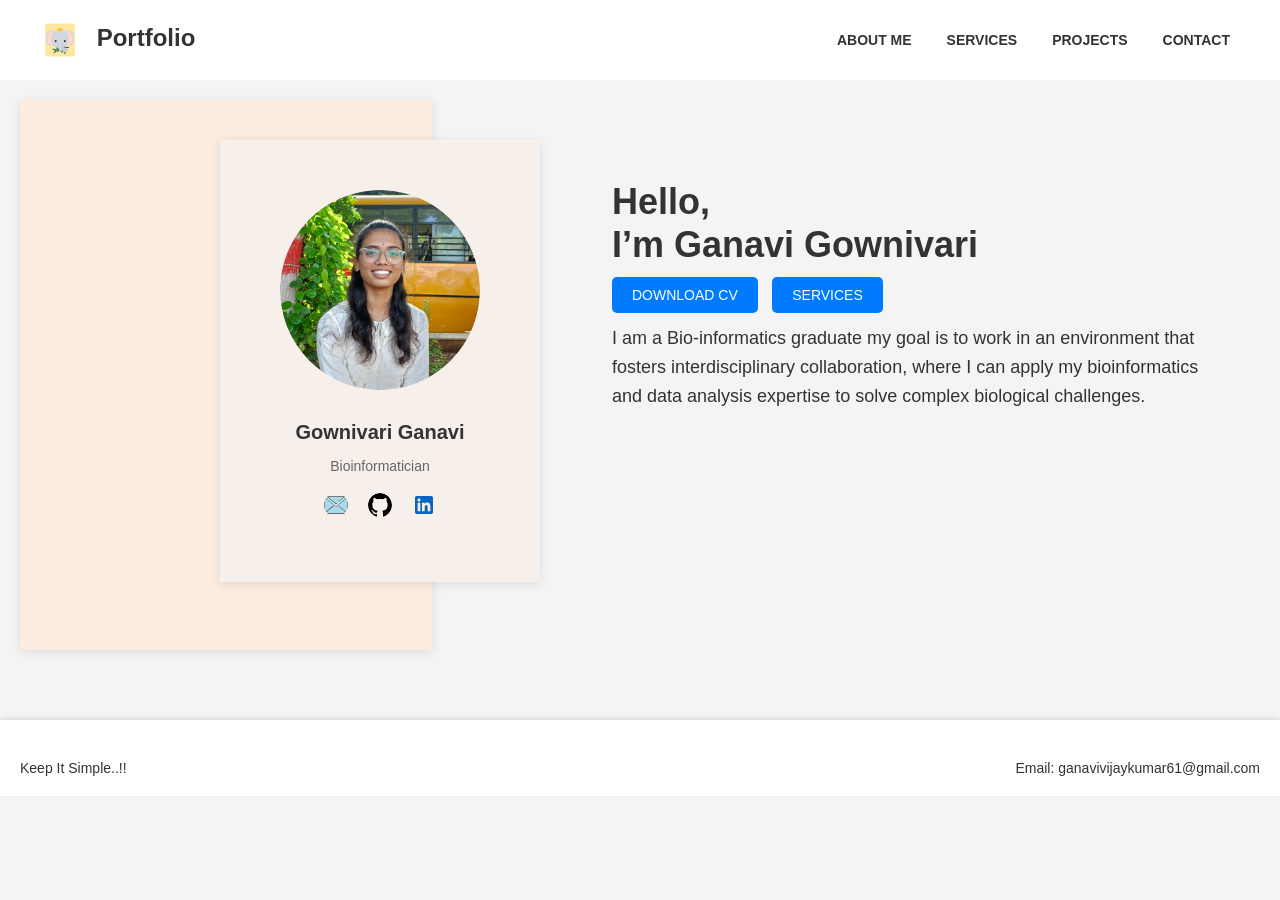
<file: index.html>
<!DOCTYPE html>
<html lang="en">
<head>
    <meta charset="UTF-8">
    <meta name="viewport" content="width=device-width, initial-scale=1.0">
    <title>Portfolio</title>
    <link rel="stylesheet" href="./assets/css/styles.css">
</head>
<body>
    <header>
        <div class="header-content">
            <div class="elephant">
                <h1><img src="./assets/images/elephant-svgrepo-com.svg" alt="Elephant Icon"> Portfolio</h1>
            </div>
            <button class="menu-toggle" aria-label="Toggle navigation">
                <span class="bar"></span>
                <span class="bar"></span>
                <span class="bar"></span>
            </button>
            <nav class="nav-menu">
                <a href="index.html">ABOUT ME</a>
                <a href="services.html">SERVICES</a>
                <a href="projects.html">PROJECTS</a>
                <a href="contact.html">CONTACT</a>
            </nav>
        </div>
    </header>

    <section class="intro-section">
        <div class="left-side">
            <div class="card">
                <div id="photo">
                    <img src="./assets/images/profile1.jpg" alt="Profile Picture">
                </div>
                <h2>Gownivari Ganavi</h2>
                <p>Bioinformatician</p>
                <div class="social-icons">
                    <a href="mailto:ganavivijaykumar61@gmail.com" aria-label="Email">
                        <img src="./assets/images/email-mail-svgrepo-com.svg" alt="Email">
                    </a>
                    <a href="https://github.com/GanaviGownivari" aria-label="GitHub">
                        <img src="./assets/images/github-142-svgrepo-com.svg" alt="GitHub">
                    </a>
                    <a href="https://www.linkedin.com/in/gownivariganavi/" aria-label="LinkedIn">
                        <img src="./assets/images/linkedin-svgrepo-com.svg" alt="LinkedIn">
                    </a>
                </div>
            </div>
        </div>

        <div class="main-content">
            <h1>Hello,<br>I’m Ganavi Gownivari</h1>
            <div class="buttons">
                <a href="./assets/doc/Ganavi_Gownivari.pdf" class="btn">DOWNLOAD CV</a>
                <a href="services.html" class="btn">SERVICES</a>
            </div>
            <p class="description">
                I am a Bio-informatics graduate my goal is to work in an environment that fosters interdisciplinary collaboration, where I can apply my bioinformatics and data analysis expertise to solve complex biological challenges.
            </p>
        </div>
    </section>

    <footer>
        <div class="footer-info">
            <p>Keep It Simple..!!</p>
            <p>Email: ganavivijaykumar61@gmail.com</p>
        </div>
    </footer>

    <script src="./assets/js/script.js"></script>
</body>
</html>
</file>
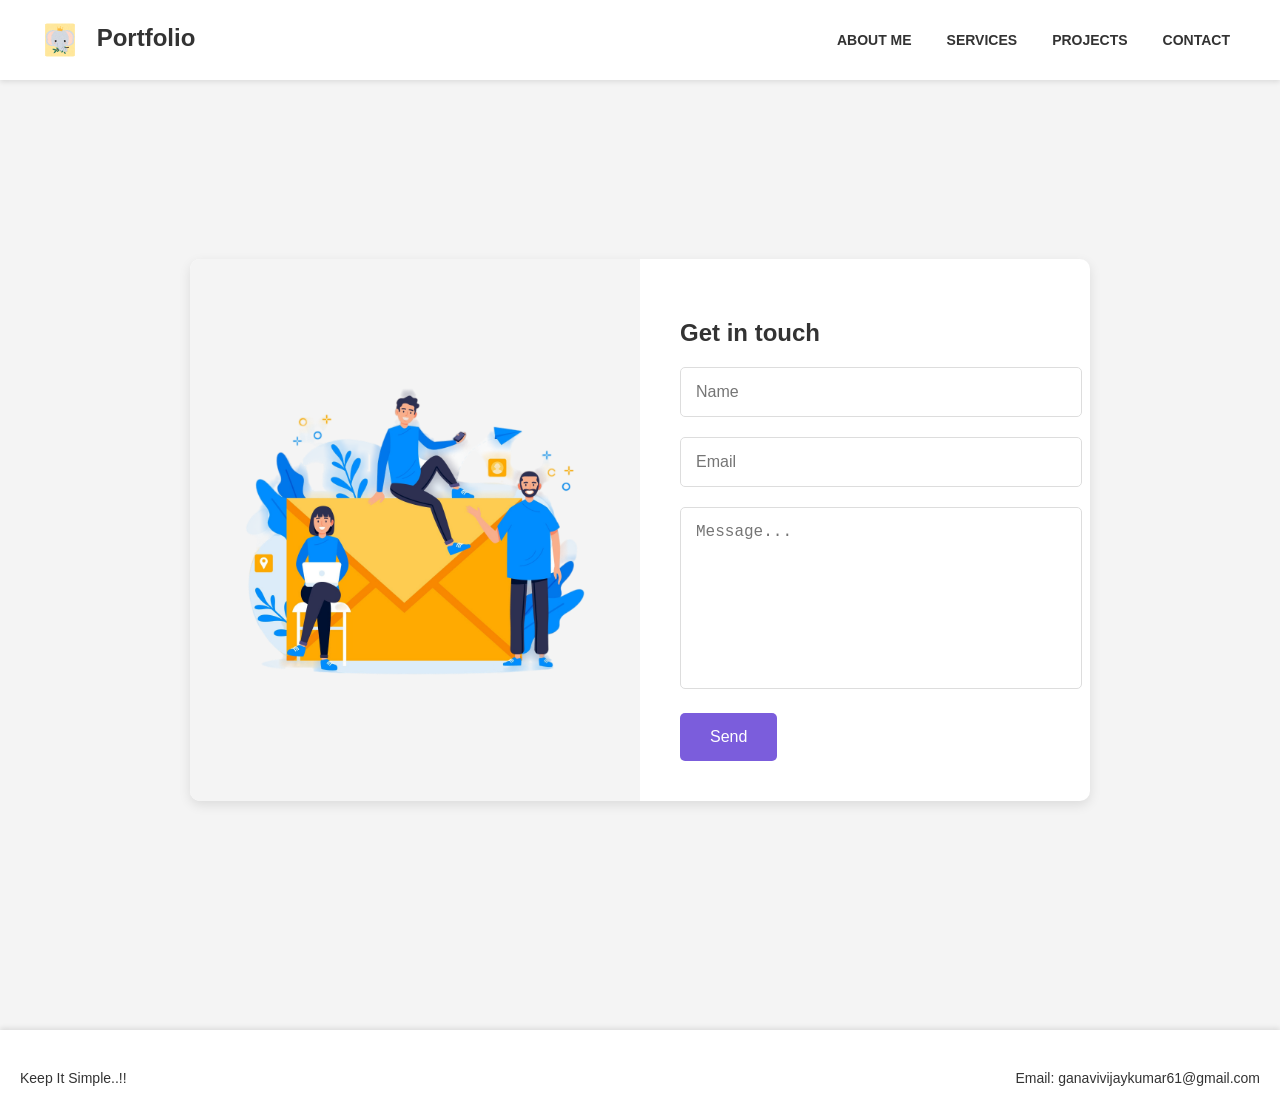
<file: contact.html>
<!DOCTYPE html>
<html lang="en">
<head>
    <meta charset="UTF-8">
    <meta name="viewport" content="width=device-width, initial-scale=1.0">
    <title>Contact Us</title>
    <link rel="stylesheet" href="./assets/css/styles.css">
<style>


.contact-section {
    display: flex;
    justify-content: center;
    align-items: center;
    height: 100vh;
    background-color: #f4f4f4;
}

.contact-container {
    display: flex;
    max-width: 900px;
    width: 100%;
    background-color: #fff;
    box-shadow: 0 4px 12px rgba(0, 0, 0, 0.1);
    border-radius: 10px;
    overflow: hidden;
}

.contact-left {
    flex: 1;
    display: flex;
    justify-content: center;
    align-items: center;
    background-color: #f4f4f4;
    padding: 40px;
}

.contact-left img {
    max-width: 100%;
    height: auto;
}

.contact-right {
    flex: 1;
    padding: 40px;
}

.contact-right h2 {
    margin-bottom: 20px;
    color: #333;
}

.input-group {
    margin-bottom: 20px;
}

.input-group input, 
.input-group textarea {
    width: 100%;
    padding: 15px;
    border: 1px solid #ddd;
    border-radius: 5px;
    font-size: 16px;
    color: #333;
}

.input-group textarea {
    height: 150px;
    resize: none;
}

button {
    padding: 15px 30px;
    background-color: #7b5ddc;
    color: #fff;
    border: none;
    border-radius: 5px;
    font-size: 16px;
    cursor: pointer;
    transition: background-color 0.3s ease;
}

button:hover {
    background-color: #6741b6;
}

</style>

</head>
<body>
    <header>
        <div class="header-content">
            <div class="elephant">
                <h1><img src="./assets/images/elephant-svgrepo-com.svg" alt="Elephant Icon"> Portfolio</h1>
            </div>
            <button class="menu-toggle" aria-label="Toggle navigation">
                <span class="bar"></span>
                <span class="bar"></span>
                <span class="bar"></span>
            </button>
            <nav class="nav-menu">
                <a href="index.html">ABOUT ME</a>
                <a href="services.html">SERVICES</a>
                <a href="projects.html">PROJECTS</a>
                <a href="contact.html">CONTACT</a>
            </nav>
        </div>
    </header>

    <section class="contact-section">
        <div class="contact-container">
            <div class="contact-left">
                <img src="./assets/images/contact-concept-landing-page.png" alt="Email Icon">
            </div>
            <div class="contact-right">
                <h2>Get in touch</h2>
                <form action="https://formspree.io/f/xeojwzqp" method="POST">
                    <div class="input-group">
                        <input type="text" name="name" placeholder="Name" required>
                    </div>
                    <div class="input-group">
                        <input type="email" name="email" placeholder="Email" required>
                    </div>
                    <div class="input-group">
                        <textarea name="message" placeholder="Message..." required></textarea>
                    </div>
                    <button type="submit">Send</button>
                </form>
            </div>
        </div>
    </section>

    <footer>
        
        <div class="footer-info">
            <p>Keep It Simple..!!</p>
            <p>Email: ganavivijaykumar61@gmail.com</p>
        </div>
    </footer>

    <script src="./assets/js/script.js"></script>
</body>
</html>
</file>
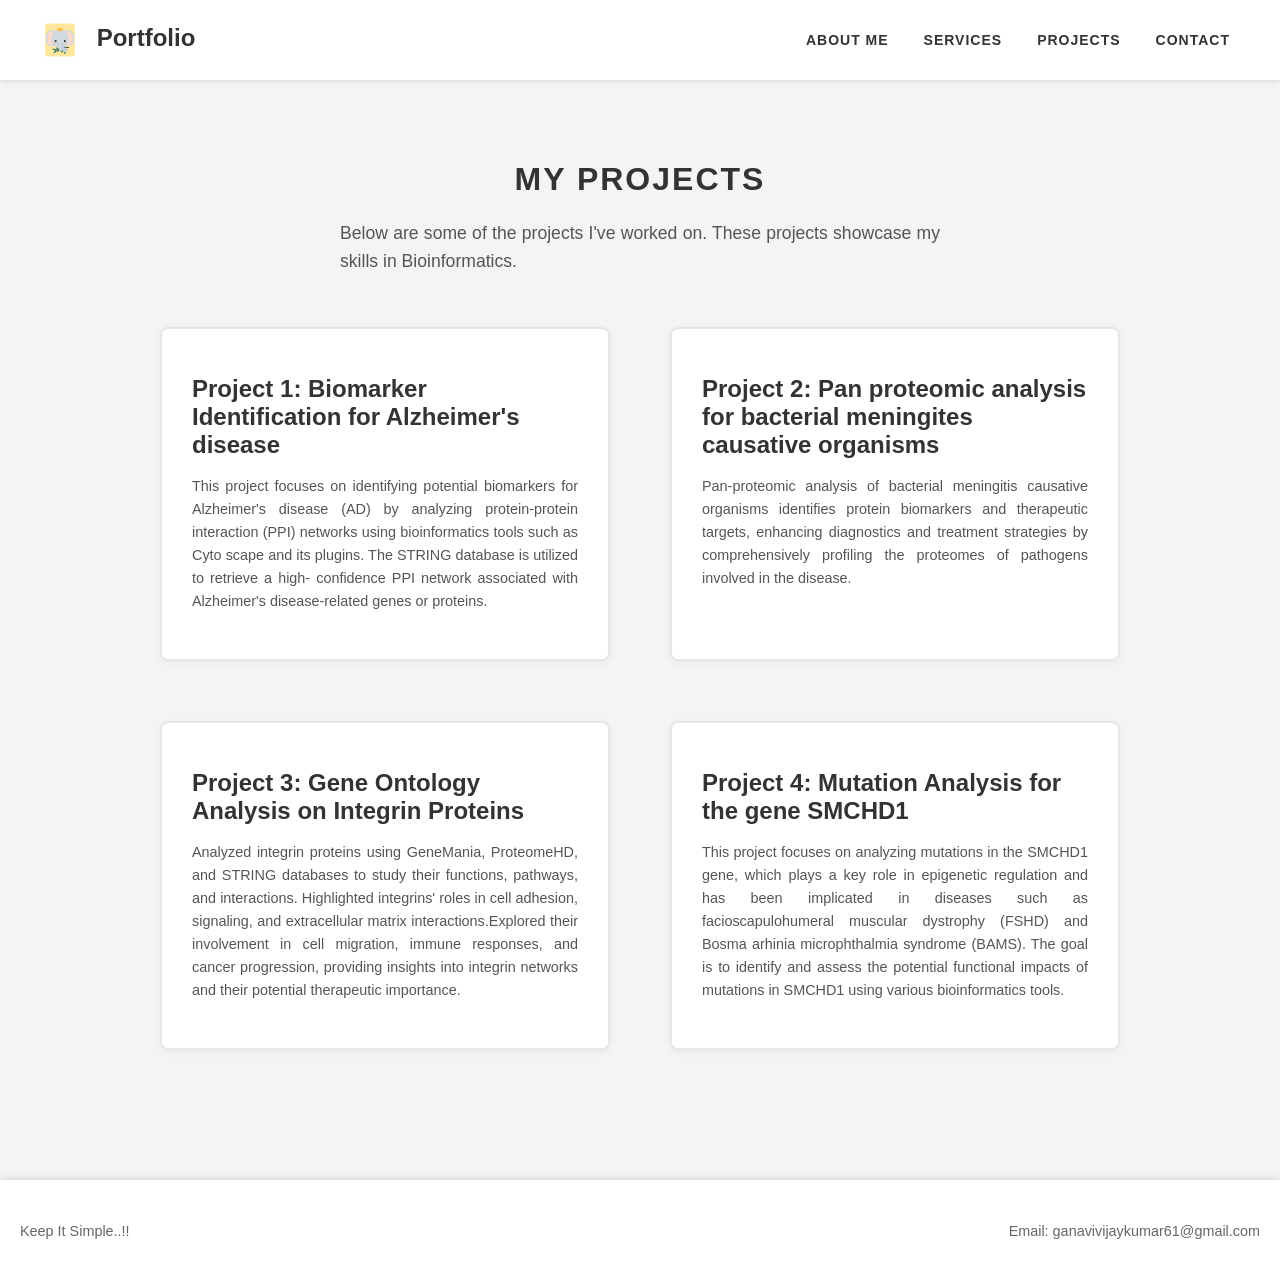
<file: projects.html>
<!DOCTYPE html>
<html lang="en">
<head>
    <meta charset="UTF-8">
    <meta name="viewport" content="width=device-width, initial-scale=1.0">
    <title>Projects - Portfolio</title>
    <link rel="stylesheet" href="./assets/css/styles.css">
    <style>
   

        a {
            text-decoration: none;
            margin: 1rem 0;
            font-weight: 600;
            text-transform: uppercase;
            font-size: 0.8125rem;
            letter-spacing: 1px;
            color: #5b7abb;
        }

        p {
            font-size: 0.9rem;
            margin: 1rem 0;
            line-height: 1.6;
            text-align: justify;
            color: #666;
        }

        section {
            max-width: 1000px;
            margin: 0 auto;
            text-align: center;
            padding: 60px 20px;
        }

        h3 {
            font-family: 'Montserrat', sans-serif;
            font-weight: 700;
            color: #333;
            font-size: 2rem;
            margin: 1.3rem 0;
            text-transform: uppercase;
            letter-spacing: 2px;
        }

        .section-lead {
            max-width: 600px;
            margin: 1rem auto 2rem;
            align-content: center;
            font-size: 1.1rem;
            color: #555;
        }

        /* Projects Grid Styles */
        .projects-grid {
            display: flex;
            align-items: stretch;
            flex-wrap: wrap;
            gap: 20px;
        }

        .project {
            background: #fff;
            margin: 20px;
            padding: 30px;
            border-radius: 8px;
            text-align: left;
            flex: 1 1 calc(33.333% - 40px);
            border: 2px solid #e7e7e7;
            transition: all 0.3s ease;
            box-shadow: 0 2px 10px rgba(0, 0, 0, 0.05);
            position: relative;
            overflow: hidden;
        }

        .project:hover {
            box-shadow: 0 8px 20px rgba(0, 0, 0, 0.15);
            transform: translateY(-5px);
        }

        .project i {
            font-size: 3rem;
            margin-bottom: 20px;
            color: #42b7ca;
        }

        .project h4 {
            font-family: 'Montserrat', sans-serif;
            font-weight: 600;
            color: #333;
            font-size: 1.5rem;
            margin: 1rem 0 0.6rem;
        }

        .project p {
            color: #555;
        }

        .project:before {
            content: "";
            position: absolute;
            top: 0;
            left: 0;
            width: 100%;
            height: 4px;
            background: linear-gradient(90deg, #42b7ca, #425fca, #9c42ca);
            transform: scaleX(0);
            transform-origin: left;
            transition: transform 0.3s ease;
        }

        .project:hover:before {
            transform: scaleX(1);
        }

        .project .cta {
            margin-top: auto;
            display: inline-block;
            color: #fff;
            background-color: #425fca;
            padding: 10px 20px;
            border-radius: 4px;
            font-size: 0.875rem;
            transition: background-color 0.3s ease;
        }

        .project .cta:hover {
            background-color: #333;
        }

        @media all and (max-width: 900px) {
            .projects-grid {
                flex-direction: column;
                gap: 0;
            }

            .project {
                margin: 20px auto;
            }
        }
    </style>
</head>
<body>
    <header>
        <div class="header-content">
            <div class="elephant">
                <h1><img src="./assets/images/elephant-svgrepo-com.svg" alt="Elephant Icon"> Portfolio</h1>
            </div>
            <button class="menu-toggle" aria-label="Toggle navigation">
                <span class="bar"></span>
                <span class="bar"></span>
                <span class="bar"></span>
            </button>
            <nav class="nav-menu">
                <a href="index.html">ABOUT ME</a>
                <a href="services.html">SERVICES</a>
                <a href="projects.html">PROJECTS</a>
                <a href="contact.html">CONTACT</a>
            </nav>
        </div>
    </header>

    <section>
        <h3>My Projects</h3>
        <p class="section-lead">Below are some of the projects I've worked on. These projects showcase my skills in Bioinformatics.</p>
        <div class="projects-grid">
            <div class="project project1">
                <i class="ti-desktop"></i>
                <h4>Project 1: Biomarker Identification for Alzheimer's disease</h4>
                <p>This project focuses on identifying potential biomarkers for Alzheimer's disease (AD) by analyzing protein-protein interaction (PPI) networks using bioinformatics tools such as Cyto scape and its plugins. The STRING database is utilized to retrieve a high- confidence PPI network associated with Alzheimer's disease-related genes or proteins.</p>
<!--                 <a href="#" class="cta">View Project</a> -->
            </div>

            <div class="project project2">
                <i class="ti-mobile"></i>
                <h4>Project 2: Pan proteomic analysis for bacterial meningites causative organisms</h4>
                <p>Pan-proteomic analysis of bacterial meningitis causative organisms identifies protein biomarkers and therapeutic targets,
                    enhancing diagnostics and treatment strategies by comprehensively profiling the proteomes of pathogens involved in the disease.</p>
<!--                 <a href="#" class="cta">View Project</a> -->
            </div>

            <div class="project project3">
                <i class="ti-cloud"></i>
                <h4>Project 3: Gene Ontology Analysis on Integrin Proteins</h4>
                <p>Analyzed integrin proteins using GeneMania, ProteomeHD, and STRING databases to study their functions, pathways, and interactions. Highlighted integrins' roles in cell adhesion, signaling, and extracellular matrix interactions.Explored their involvement in cell migration, immune responses, and cancer progression, providing insights into integrin networks and their potential therapeutic importance.</p>
<!--                 <a href="#" class="cta">View Project</a> -->
            </div>
            <div class="project project3">
                <i class="ti-cloud"></i>
                <h4>Project 4: Mutation Analysis for the gene SMCHD1</h4>
               <p>This project focuses on analyzing mutations in the SMCHD1 gene, which plays a key role in epigenetic regulation and has been implicated in diseases such as facioscapulohumeral muscular dystrophy (FSHD) and Bosma arhinia microphthalmia syndrome (BAMS). The goal is to identify and assess the potential functional impacts of mutations in SMCHD1 using various bioinformatics tools.</p>
<!--                 <a href="#" class="cta">View Project</a> -->
            </div>
        </div>
    </section>

    <footer>
        <div class="footer-info">
            <p>Keep It Simple..!!</p>
            <p>Email: ganavivijaykumar61@gmail.com</p>
        </div>
    </footer>

    <script src="./assets/js/script.js"></script>
</body>
</html>
</file>
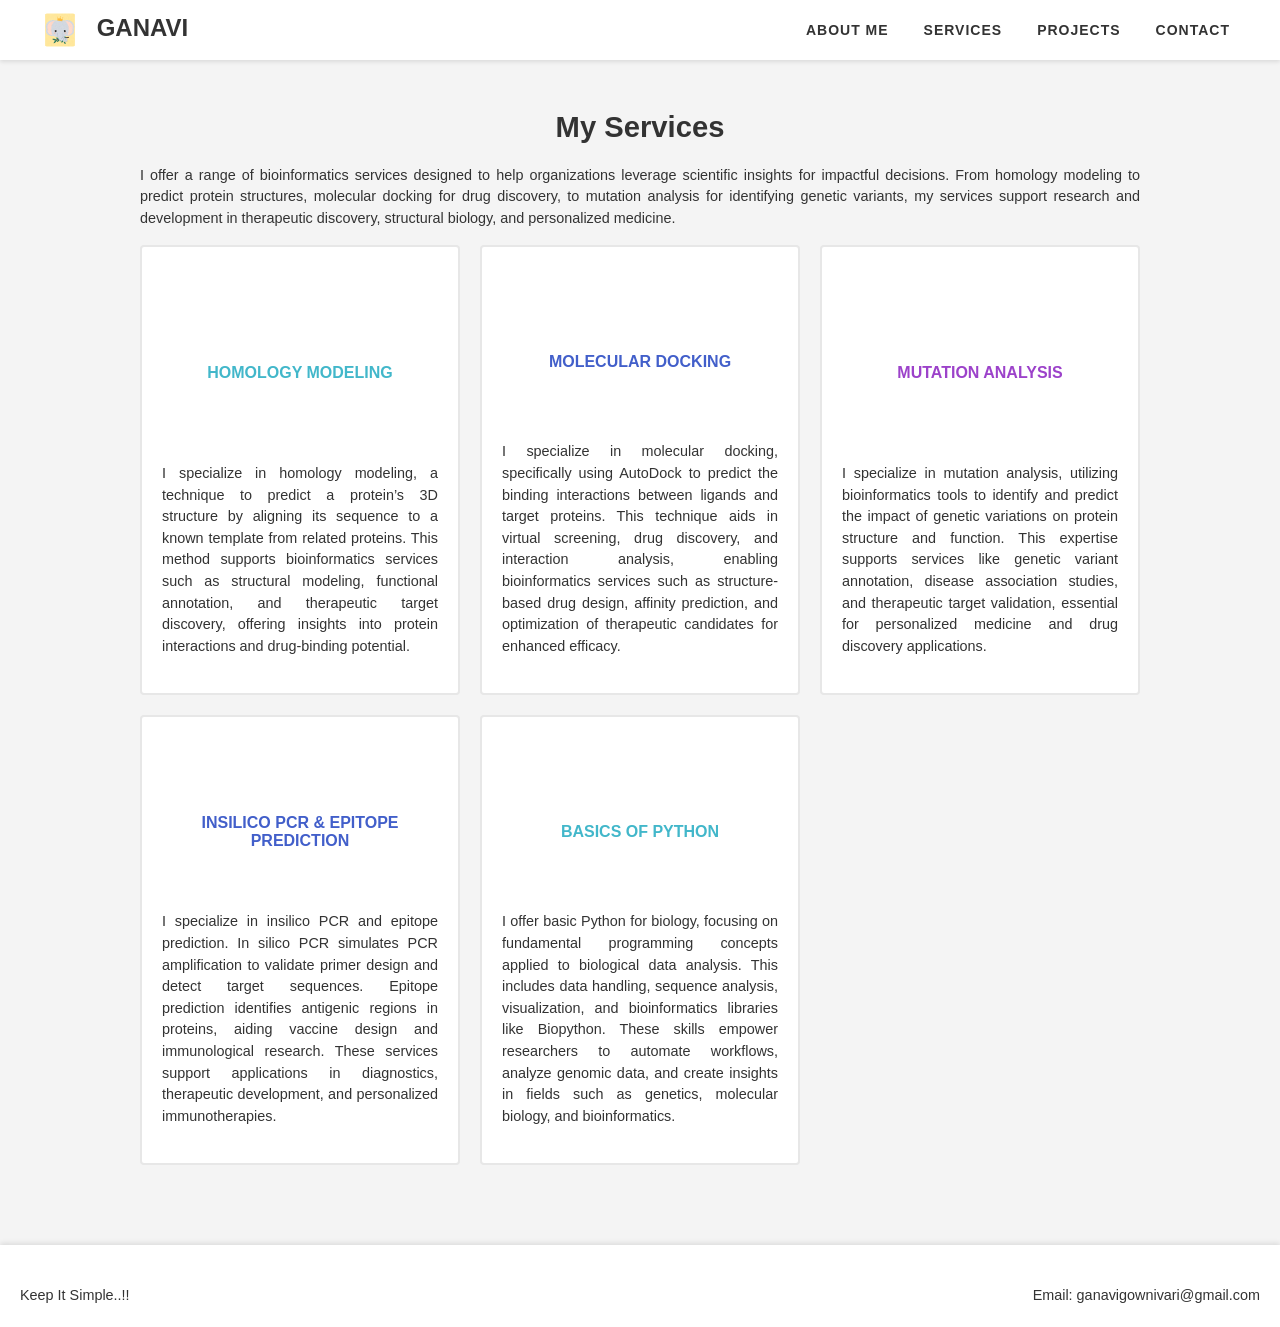
<file: services.html>
<!DOCTYPE html>
<html lang="en">
<head>
    <meta charset="UTF-8">
    <meta name="viewport" content="width=device-width, initial-scale=1.0">
    <title>Services - Portfolio</title>
    <link rel="stylesheet" href="./assets/css/styles.css">
    <style>
        /* General styling */
        a {
            text-decoration: none;
            margin: 1rem 0;
            font-weight: 600;
            text-transform: uppercase;
            font-size: 0.8125rem;
            letter-spacing: 1px;
        }

        p {
            font-size: 0.9rem;
            margin: 1rem 0;
            line-height: 1.5;
            text-align: justify;
        }

        section {
            max-width: 1000px;
            margin: 0 auto;
            text-align: center;
            padding: 30px;
        }

        h3 {
            font-family: 'Montserrat', sans-serif;
            font-weight: 600;
            color: #333;
            font-size: 1.825rem;
            margin: 1.3rem 0;
        }

        /* Sticky Navbar */
        header {
            position: sticky;
            top: 0;
            z-index: 1000;
            background-color: #fff;
            box-shadow: 0 2px 4px rgba(0, 0, 0, 0.1);
            padding: 10px 0;
        }

        /* Services Section Styling */
        .services-grid {
            display: grid;
            grid-template-columns: repeat(3, 1fr);
            gap: 20px;
        }

        .service {
            background: #fff;
            padding: 20px;
            border-radius: 4px;
            text-align: center;
            border: 2px solid #e7e7e7;
            transition: all 0.3s ease;
            display: flex;
            flex-direction: column;
            justify-content: space-between;
            height: 450px; /* Ensures all cards have the same height */
            box-sizing: border-box;
        }

        .service:hover {
            box-shadow: 0 5px 10px rgba(0, 0, 0, 0.08);
        }

        .service i {
            font-size: 3.45rem;
            margin: 1rem 0;
        }

        /* Card-specific colors */
        .service1 i, .service1 h4 { color: #42b7ca; }
        .service2 i, .service2 h4 { color: #425fca; }
        .service3 i, .service3 h4 { color: #9c42ca; }

        /* Responsive layout for smaller screens */
        @media all and (max-width: 900px) {
            .services-grid {
                grid-template-columns: 1fr;
            }
            .service {
                height: auto;
            }
        }
    </style>
</head>
<body>
  <header>
    <div class="header-content">
        <div class="elephant">
            <h1><img src="./assets/images/elephant-svgrepo-com.svg" alt="Elephant Icon"> GANAVI</h1>
        </div>
        <button class="menu-toggle" aria-label="Toggle navigation">
            <span class="bar"></span>
            <span class="bar"></span>
            <span class="bar"></span>
        </button>
        <nav class="nav-menu">
            <a href="index.html">ABOUT ME</a>
            <a href="services.html">SERVICES</a>
            <a href="projects.html">PROJECTS</a>
            <a href="contact.html">CONTACT</a>
        </nav>
    </div>
</header>

    <section>
        <h3>My Services</h3>
        <p> I offer a range of bioinformatics services designed to help organizations leverage scientific insights for impactful decisions. 
          From homology modeling to predict protein structures, molecular docking for drug discovery, to mutation analysis for identifying 
          genetic variants, my services support research and development in therapeutic discovery, structural biology, and personalized medicine.</p>
        <div class="services-grid">
            <div class="service service1">
                <i class="ti-bar-chart"></i>
                <h4>HOMOLOGY MODELING</h4>
                <p>I specialize in homology modeling, a technique to predict a protein’s 3D structure by aligning its sequence to a known template from related proteins. This method supports bioinformatics services such as structural modeling, functional annotation, and therapeutic target discovery, offering insights into protein interactions and drug-binding potential.</p>
            </div>
            <div class="service service2">
                <i class="ti-light-bulb"></i>
                <h4>MOLECULAR DOCKING</h4>
                <p>I specialize in molecular docking, specifically using AutoDock to predict the binding interactions between ligands and target proteins. This technique aids in virtual screening, drug discovery, and interaction analysis, enabling bioinformatics services such as structure-based drug design, affinity prediction, and optimization of therapeutic candidates for enhanced efficacy.</p>
            </div>
            <div class="service service3">
                <i class="ti-money"></i>
                <h4>MUTATION ANALYSIS</h4>
                <p>I specialize in mutation analysis, utilizing bioinformatics tools to identify and predict the impact of genetic variations on protein structure and function. This expertise supports services like genetic variant annotation, disease association studies, and therapeutic target validation, essential for personalized medicine and drug discovery applications.</p>
            </div>
            <div class="service service2">
              <i class="ti-light-bulb"></i>
              <h4>INSILICO PCR & EPITOPE PREDICTION</h4>
              <p>I specialize in insilico PCR and epitope prediction. In silico PCR simulates PCR amplification to validate primer design and detect target sequences. Epitope prediction identifies antigenic regions in proteins, aiding vaccine design and immunological research. These services support applications in diagnostics, therapeutic development, and personalized immunotherapies.</p>
          </div>
          <div class="service service1">
            <i class="ti-bar-chart"></i>
            <h4>BASICS OF PYTHON</h4>
            <p>I offer basic Python for biology, focusing on fundamental programming concepts applied to biological data analysis. This includes data handling, sequence analysis, visualization, and bioinformatics libraries like Biopython. These skills empower researchers to automate workflows, analyze genomic data, and create insights in fields such as genetics, molecular biology, and bioinformatics.</p>
        </div>
        </div>
    </section>

    <footer>
      <div class="footer-info">
          <p>Keep It Simple..!!</p>
          <p>Email: ganavigownivari@gmail.com</p>
      </div>
  </footer>
</body>
</html>
</file>
<file: assets/css/styles.css>
body {
    font-family: Arial, sans-serif;
    margin: 0;
    padding: 0;
    background-color: #f4f4f4;
    color: #333;
}

header {
    background-color: white;
    padding: 20px;
    box-shadow: 0 2px 5px rgba(0, 0, 0, 0.1);
    position: relative; /* Ensure the menu toggle is positioned correctly */
}

.header-content {
    max-width: 1200px;
    margin: 0 auto;
    display: flex;
    justify-content: space-between;
    align-items: center;
    position: relative;
}

.header-content h1 {
    font-size: 24px;
    margin: 0;
}

.header-content h1 span {
    color: #999;
}

header nav a {
    margin: 0 10px;
    text-decoration: none;
    color: #333;
    font-size: 14px;
    font-weight: bold;
}

header nav a:hover {
    color: #007bff;
}

.menu-toggle {
    display: none;
    background: none;
    border: none;
    cursor: pointer;
    padding: 10px;
    position: absolute;
    right: 20px;
    z-index: 1000;
}

.menu-toggle .bar {
    display: block;
    width: 25px;
    height: 3px;
    background: #333;
    margin: 5px auto;
    transition: 0.3s;
}

.nav-menu {
    display: flex;
    flex-direction: row;
    gap: 15px;
}

.nav-menu a {
    text-decoration: none;
    color: #333;
    font-size: 14px;
    font-weight: bold;
}

.nav-menu a:hover {
    color: #007bff;
}

.nav-menu.active {
    display: flex;
}

.intro-section {
    display: flex;
    background-color: #f4f4f4;
    padding: 20px;
    position: relative;
}

.left-side {
    background-color: #fcecdf;
    width: 30%;
    padding: 20px;
    box-shadow: 0 2px 10px rgba(0, 0, 0, 0.1);
    position: relative;
}

.card {
    background-color: #f7efe9;
    padding: 50px 10px;
    box-shadow: 0 2px 10px rgba(0, 0, 0, 0.1);
    text-align: center;
    width: 300px;
    height: auto;
    position: absolute;
    top: 40px;
    left: 200px;
}

.card img {
    border-radius: 50%;
    margin-bottom: 10px;
    width: 200px;
    height: 200px;
}

.card h2 {
    font-size: 20px;
    margin-bottom: 10px;
}

.card p {
    font-size: 14px;
    color: #666;
}

.social-icons {
    display: flex;
    gap: 10px;
    justify-content: center;
}

.social-icons a {
    margin: 5px;
    text-decoration: none;
    color: #333;
    font-size: 18px;
}

.social-icons a:hover {
    color: #007bff;
}

.social-icons img {
    width: 24px;
    height: 24px;
    vertical-align: middle;
}

.main-content {
    max-width: 600px;
    flex-grow: 1;
    height: 500px;
    margin-left: 180px;
    margin-top: 50px;
}

.main-content h1 {
    font-size: 36px;
    line-height: 1.2;
    margin-bottom: 20px;
}

.main-content p {
    font-size: 18px;
    margin-bottom: 20px;
}

.main-content .buttons .btn {
    background-color: #007bff;
    color: white;
    padding: 10px 20px;
    text-decoration: none;
    margin-right: 10px;
    font-size: 14px;
    border-radius: 5px;
}

.main-content .buttons .btn:hover {
    background-color: #0056b3;
}

.description {
    margin-top: 20px;
    font-size: 14px;
    line-height: 1.6;
}

footer {
    background-color: white;
    padding: 20px;
    box-shadow: 0 -2px 5px rgba(0, 0, 0, 0.1);
    text-align: center;
    margin-top: 50px;
}

footer p {
    margin: 0;
}

.footer-info {
    display: flex;
    justify-content: space-between;
    margin-top: 20px;
    font-size: 14px;
}

.footer-info p {
    margin: 0;
}

.footer-social a {
    margin: 0 10px;
    text-decoration: none;
    color: #333;
}

.footer-social a:hover {
    color: #007bff;
}

@media (max-width: 768px) {
    .header-content {
        flex-direction: column;
        text-align: center;
    }

    .menu-toggle {
        display: block;
    }

    .nav-menu {
        display: none;
        flex-direction: column;
        position: fixed;
        top: 0;
        right: 0;
        width: 100%;
        height: 100%;
        background-color: white;
        box-shadow: 0 2px 5px rgba(0, 0, 0, 0.2);
        padding: 20px;
        z-index: 1000;
        justify-content: center;
        align-items: center;
    }

    .nav-menu a {
        font-size: 24px;
        margin: 15px 0;
    }

    .nav-menu.active {
        display: flex;
    }

    .intro-section {
        flex-direction: column;
        align-items: center;
        text-align: center;
    }

    .left-side {
        width: 100%;
        margin-bottom: 20px;
        padding: 0;
        box-shadow: none;
    }

    .card {
        position: static;
        margin: 0 auto;
        width: 90%;
    }

    .main-content {
        margin-left: 0;
        margin-top: 20px;
        width: 90%;
    }

    .main-content h1 {
        font-size: 28px;
    }

    .main-content p, .description {
        font-size: 16px;
    }

    .footer-info {
        text-align: center;
        flex-direction: column;
    }
}

@media (max-width: 480px) {
    .header-content h1 {
        font-size: 20px;
    }

    .main-content h1 {
        font-size: 24px;
    }

    .main-content p, .description {
        font-size: 14px;
    }

    .footer-info {
        flex-direction: column;
    }

    .card {
        width: 80%;
        margin: 0 auto;
    }

    .main-content {
        width: 90%;
        margin: 20px auto;
    }

    
}

.elephant img {
    border-radius: 40%;
    width: 40px;
    height: auto;
    margin-right: 10px;
    vertical-align: middle;
}
</file>
